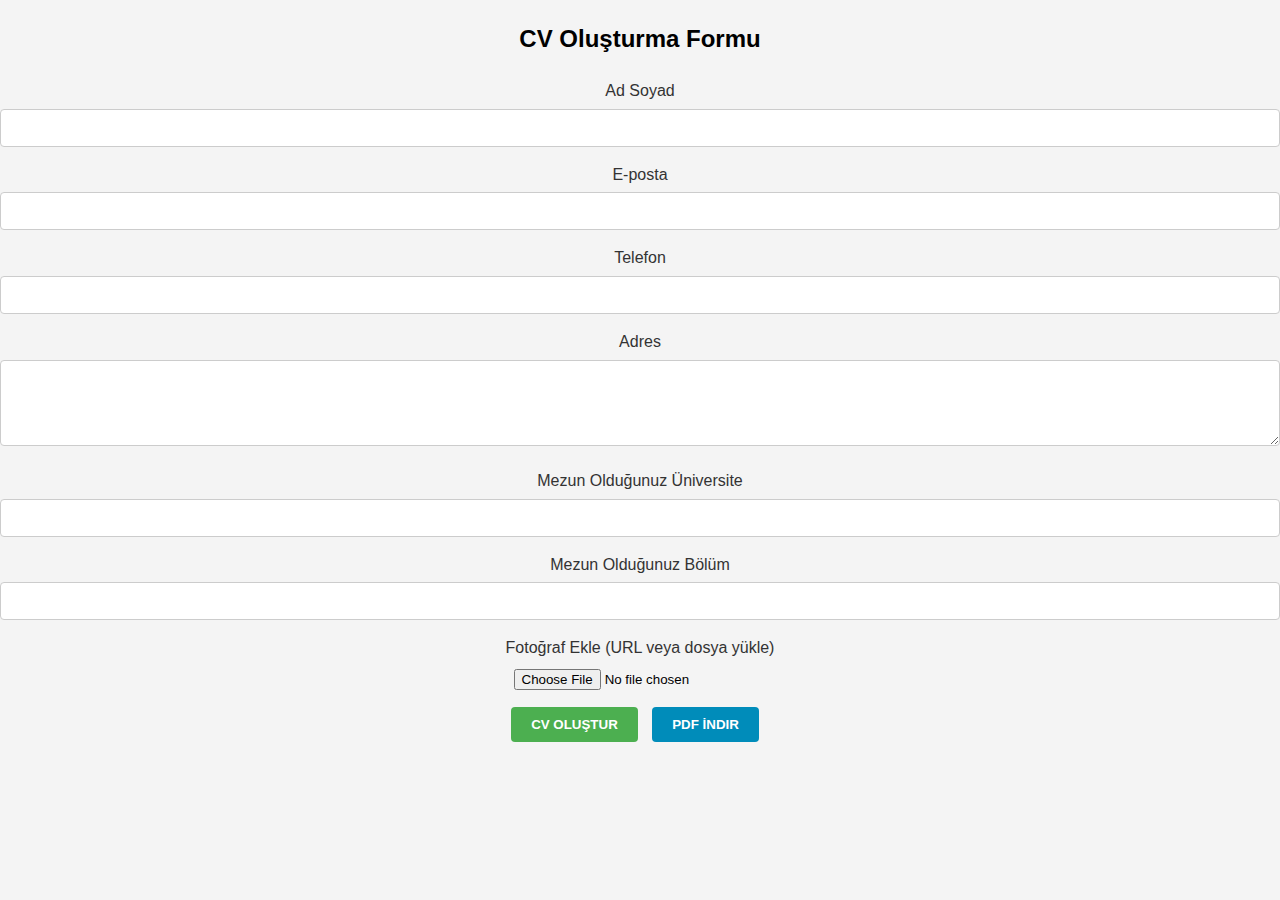
<file: cv.html>
<!DOCTYPE html>
<html lang="en">
<head>
    <meta charset="UTF-8">
    <meta name="viewport" content="width=device-width, initial-scale=1.0">
    <title>Document</title>
    <link rel="stylesheet" href="style.css">
</head>
<body>
    <!-- Modals -->
 
         <div class="cv-sample">
             <h2>CV Oluşturma Formu</h2>
             <form id="cv-form">
                 <div class="cv-section">
                     <label for="fullname">Ad Soyad</label>
                     <input type="text" id="fullname" name="fullname" required>
                 </div>
                 <div class="cv-section">
                     <label for="email">E-posta</label>
                     <input type="email" id="email" name="email" required>
                 </div>
                 <div class="cv-section">
                     <label for="phone">Telefon</label>
                     <input type="tel" id="phone" name="phone" required>
                 </div>
                 <div class="cv-section">
                     <label for="address">Adres</label>
                     <textarea id="address" name="address" rows="4"></textarea>
                 </div>
                 <div class="cv-section">
                     <label for="university">Mezun Olduğunuz Üniversite</label>
                     <input type="text" id="university" name="university" required>
                 </div>
                 <div class="cv-section">
                     <label for="department">Mezun Olduğunuz Bölüm</label>
                     <input type="text" id="department" name="department" required>
                 </div>
                 <div class="cv-section">
                     <label for="photo">Fotoğraf Ekle (URL veya dosya yükle)</label>
                     <input type="file" id="photo" name="photo">
                 </div>
                 <button type="submit" class="btn">CV Oluştur</button>
             
                 <button type="button" class="btn download">PDF İndir</button>
             </form>
         </div>
     
 
</body>
</html>
</file>
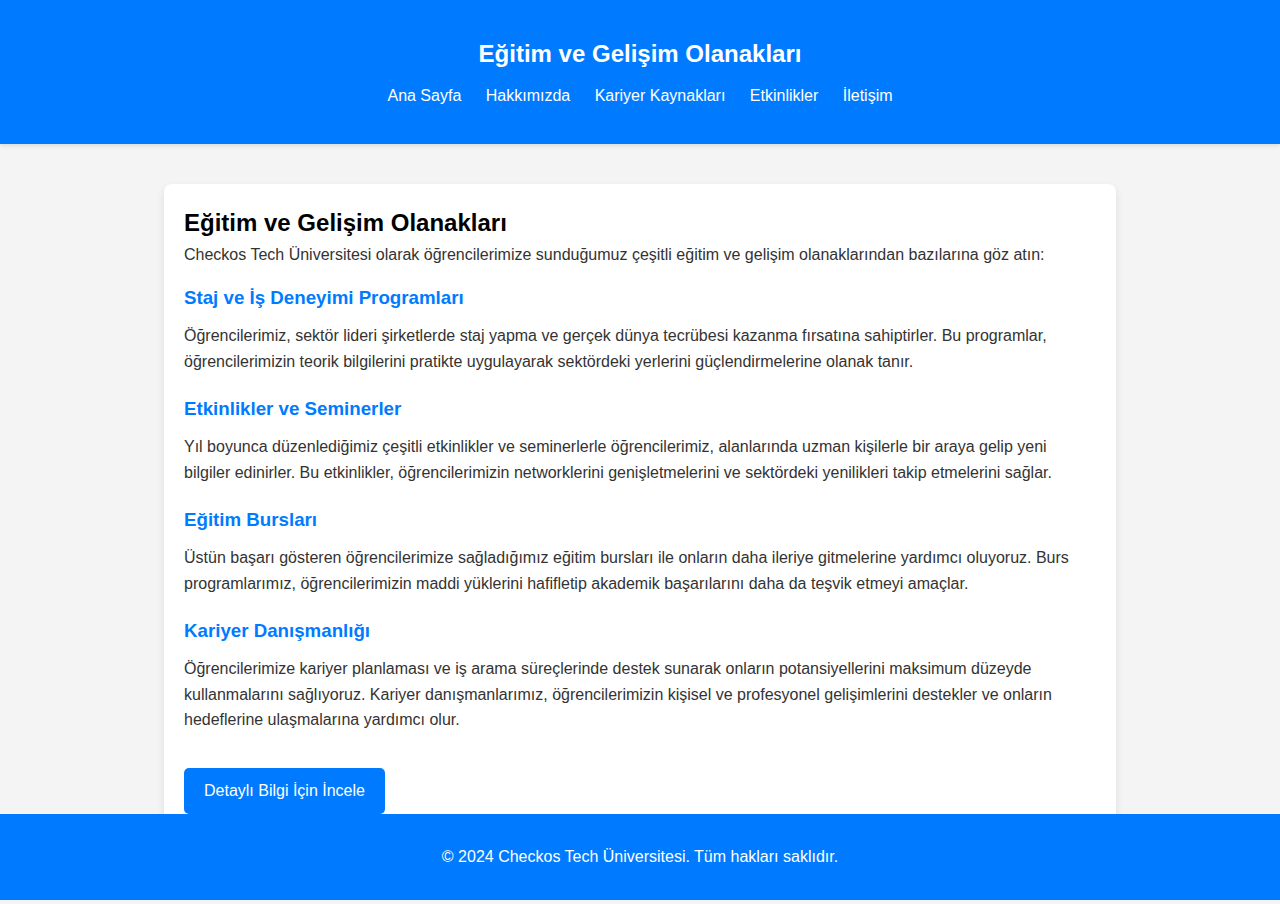
<file: eğitim.html>
<!DOCTYPE html>
<html lang="tr">
<head>
    <meta charset="UTF-8">
    <meta name="viewport" content="width=device-width, initial-scale=1.0">
    <title>Eğitim ve Gelişim Olanakları</title>
    <link rel="stylesheet" href="eğitim.css">
</head>
<body>
    <!-- Header -->
    <header>
        <div class="container">
            <h1>Eğitim ve Gelişim Olanakları</h1>
            <nav>
                <ul>
                    <li><a href="#" class="active">Ana Sayfa</a></li>
                    <li><a href="#">Hakkımızda</a></li>
                    <li><a href="#">Kariyer Kaynakları</a></li>
                    <li><a href="#">Etkinlikler</a></li>
                    <li><a href="#">İletişim</a></li>
                </ul>
            </nav>
        </div>
    </header>

    <!-- Main Content -->
    <main>
        <div class="container">
            <section class="resource-section">
                <h2>Eğitim ve Gelişim Olanakları</h2>
                <div class="education-content">
                    <p>Checkos Tech Üniversitesi olarak öğrencilerimize sunduğumuz çeşitli eğitim ve gelişim olanaklarından bazılarına göz atın:</p>
                    <ul>
                        <li>
                            <h3>Staj ve İş Deneyimi Programları</h3>
                            <p>Öğrencilerimiz, sektör lideri şirketlerde staj yapma ve gerçek dünya tecrübesi kazanma fırsatına sahiptirler. Bu programlar, öğrencilerimizin teorik bilgilerini pratikte uygulayarak sektördeki yerlerini güçlendirmelerine olanak tanır.</p>
                        </li>
                        <li>
                            <h3>Etkinlikler ve Seminerler</h3>
                            <p>Yıl boyunca düzenlediğimiz çeşitli etkinlikler ve seminerlerle öğrencilerimiz, alanlarında uzman kişilerle bir araya gelip yeni bilgiler edinirler. Bu etkinlikler, öğrencilerimizin networklerini genişletmelerini ve sektördeki yenilikleri takip etmelerini sağlar.</p>
                        </li>
                        <li>
                            <h3>Eğitim Bursları</h3>
                            <p>Üstün başarı gösteren öğrencilerimize sağladığımız eğitim bursları ile onların daha ileriye gitmelerine yardımcı oluyoruz. Burs programlarımız, öğrencilerimizin maddi yüklerini hafifletip akademik başarılarını daha da teşvik etmeyi amaçlar.</p>
                        </li>
                        <li>
                            <h3>Kariyer Danışmanlığı</h3>
                            <p>Öğrencilerimize kariyer planlaması ve iş arama süreçlerinde destek sunarak onların potansiyellerini maksimum düzeyde kullanmalarını sağlıyoruz. Kariyer danışmanlarımız, öğrencilerimizin kişisel ve profesyonel gelişimlerini destekler ve onların hedeflerine ulaşmalarına yardımcı olur.</p>
                        </li>
                    </ul>
                    <a href="#" class="btn">Detaylı Bilgi İçin İncele</a>
                </div>
            </section>
        </div>
    </main>

    <!-- Footer -->
    <footer>
        <div class="container">
            <p>&copy; 2024 Checkos Tech Üniversitesi. Tüm hakları saklıdır.</p>
        </div>
    </footer>

    <!-- Modal -->
    <div id="myModal" class="modal">
        <div class="modal-content">
            <span class="close">&times;</span>
            <h2>Eğitim ve Gelişim Olanakları</h2>
            <p>Bu modal penceresi, eğitim ve gelişim olanakları ile ilgili detaylı bilgiler içerebilir.</p>
            <button class="btn close">Kapat</button>
        </div>
    </div>

    <script src="script.js"></script>
</body>
</html>
</file>
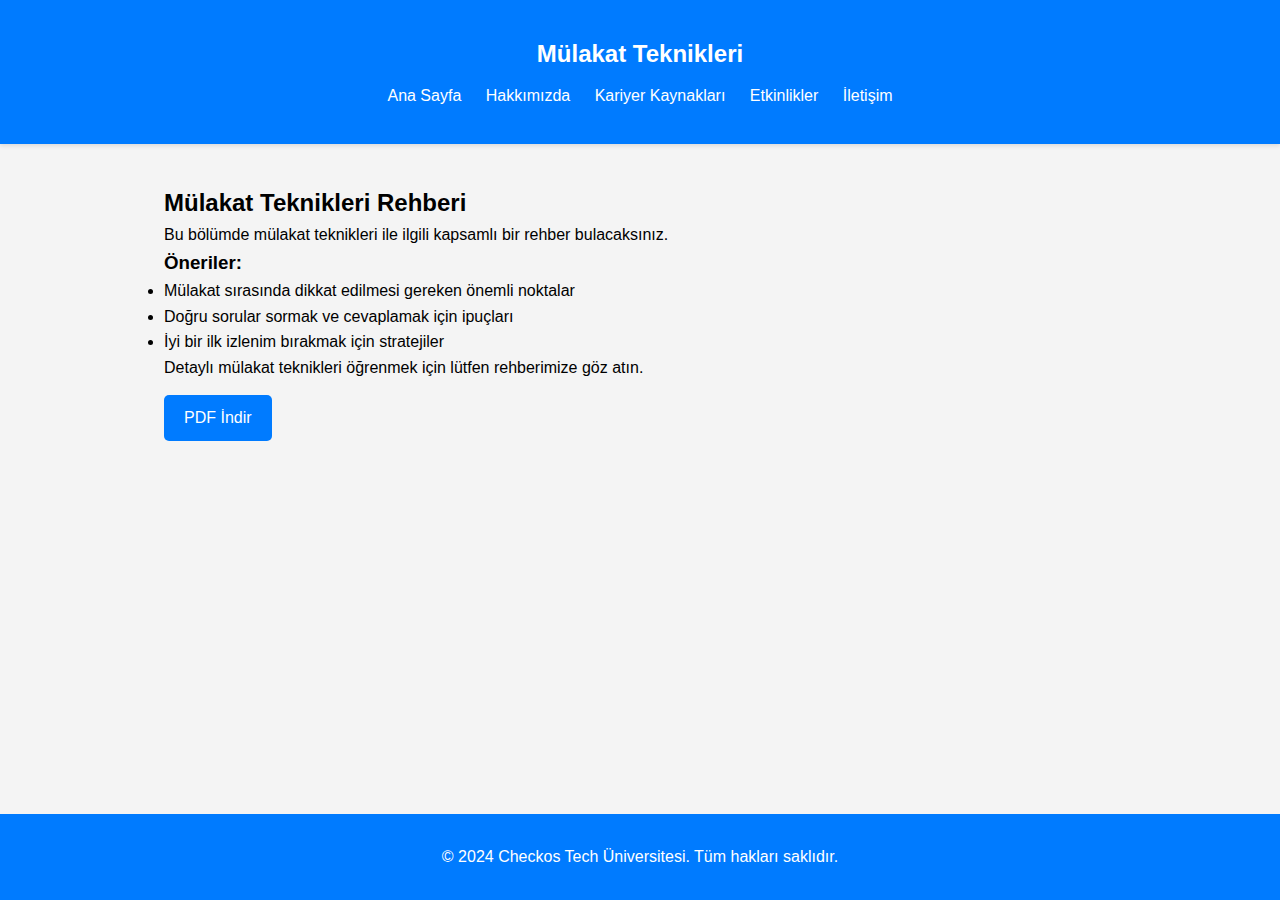
<file: mülakat.html>
<!DOCTYPE html>
<html lang="tr">
<head>
    <meta charset="UTF-8">
    <meta name="viewport" content="width=device-width, initial-scale=1.0">
    <title>Eğitim ve Gelişim Olanakları</title>
    <link rel="stylesheet" href="eğitim.css">
</head>
<body>
    <!-- Header -->
    <header>
        <div class="container">
            <h1>Mülakat Teknikleri</h1>
            <nav>
                <ul>
                    <li><a href="#" class="active">Ana Sayfa</a></li>
                    <li><a href="#">Hakkımızda</a></li>
                    <li><a href="#">Kariyer Kaynakları</a></li>
                    <li><a href="#">Etkinlikler</a></li>
                    <li><a href="#">İletişim</a></li>
                </ul>
            </nav>
        </div>
    </header>

    <!-- Main Content -->
    <main>
        <div class="container">
           
                

            <h2>Mülakat Teknikleri Rehberi</h2>
            <p>Bu bölümde mülakat teknikleri ile ilgili kapsamlı bir rehber bulacaksınız.</p>
            <h3>Öneriler:</h3>
            <ul>
                <li>Mülakat sırasında dikkat edilmesi gereken önemli noktalar</li>
                <li>Doğru sorular sormak ve cevaplamak için ipuçları</li>
                <li>İyi bir ilk izlenim bırakmak için stratejiler</li>
            </ul>
            <p>Detaylı mülakat teknikleri öğrenmek için lütfen rehberimize göz atın.</p>
            <a href="#" class="btn btn-download">PDF İndir</a>
        </div>
            </section>
        </div>
    </main>

    <!-- Footer -->
    <footer>
        <div class="container">
            <p>&copy; 2024 Checkos Tech Üniversitesi. Tüm hakları saklıdır.</p>
        </div>
    </footer>

    <!-- Modal -->
    <div id="myModal" class="modal">
        <div class="modal-content">
            <span class="close">&times;</span>
            <h2>Eğitim ve Gelişim Olanakları</h2>
            <p>Bu modal penceresi, eğitim ve gelişim olanakları ile ilgili detaylı bilgiler içerebilir.</p>
            <button class="btn close">Kapat</button>
        </div>
    </div>

    <script src="script.js"></script>
</body>
</html>
</file>
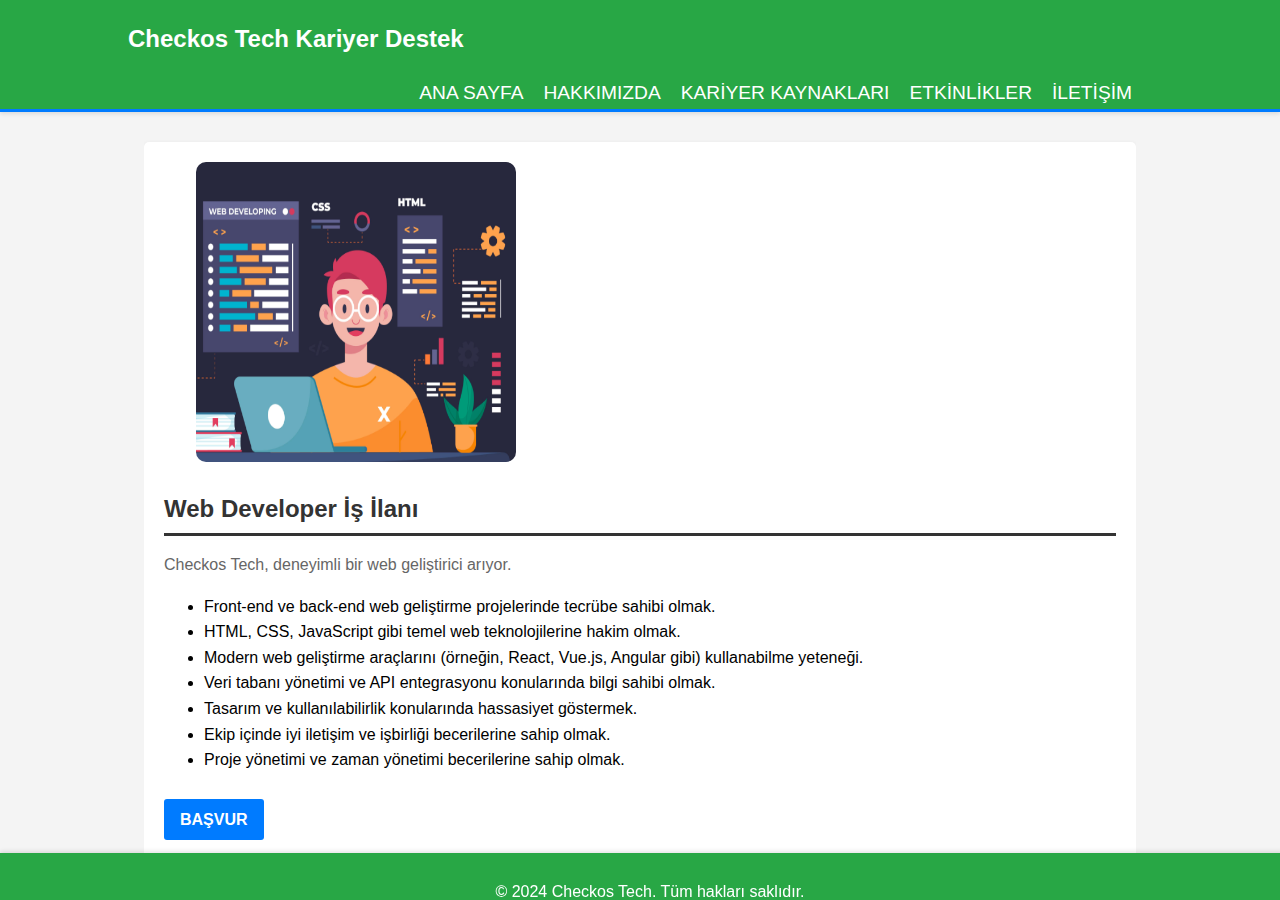
<file: web.html>
<!DOCTYPE html>
<html lang="tr">
<head>
    <meta charset="UTF-8">
    <meta name="viewport" content="width=device-width, initial-scale=1.0">
    <title>Web Developer İş İlanı - Checkos Tech</title>
    <link rel="stylesheet" href="style.css"> <!-- Opsiyonel: Stil dosyası -->
    <style>
        /* Opsiyonel: İç stil */
        body {
            font-family: Arial, sans-serif;
            line-height: 1.6;
            background-color: #f4f4f4;
            margin: 0;
            padding: 0;
        }
        .job-card {
            background: #fff;
            padding: 20px;
            margin: 10px 0;
            border-radius: 5px;
            box-shadow: 0 2px 5px rgba(0,0,0,0.1);
        }
        .job-card h3 {
            color: #333;
        }
        .job-card p {
            color: #666;
        }
        .job-card .btn {
            display: inline-block;
            background: #007bff;
            color: #fff;
            padding: 8px 16px;
            text-decoration: none;
            border-radius: 3px;
            margin-top: 10px;
        }
        .job-card .btn:hover {
            background: #0056b3;
        }
    </style>
</head>
<body>
    <header>
        <div class="container">
            <h1>Checkos Tech Kariyer Destek</h1>
            <nav>
                <ul>
                    <li><a href="#" class="active">Ana Sayfa</a></li>
                    <li><a href="#">Hakkımızda</a></li>
                    <li class="dropdown">
                        <a href="#">Kariyer Kaynakları</a>
                        <div class="dropdown-content">
                            <a href="#">Güncel İş İlanları</a>
                            <a href="#">CV Hazırlama Rehberi</a>
                            <a href="#">Mülakat Teknikleri</a>
                            <a href="#">Eğitim ve Gelişim Fırsatları</a>
                        </div>
                    </li>
                    <li><a href="#">Etkinlikler</a></li>
                    <li><a href="#">İletişim</a></li>
                </ul>
            </nav>
        </div>
    </header>

    <main>
        <div class="container">
            <section class="job-card">
                <img src="iş10.png" alt="Web Developer">
                <h2>Web Developer İş İlanı</h2>
                <p>Checkos Tech, deneyimli bir web geliştirici arıyor.</p>
                <ul>
                    <li>Front-end ve back-end web geliştirme projelerinde tecrübe sahibi olmak.</li>
                    <li>HTML, CSS, JavaScript gibi temel web teknolojilerine hakim olmak.</li>
                    <li>Modern web geliştirme araçlarını (örneğin, React, Vue.js, Angular gibi) kullanabilme yeteneği.</li>
                    <li>Veri tabanı yönetimi ve API entegrasyonu konularında bilgi sahibi olmak.</li>
                    <li>Tasarım ve kullanılabilirlik konularında hassasiyet göstermek.</li>
                    <li>Ekip içinde iyi iletişim ve işbirliği becerilerine sahip olmak.</li>
                    <li>Proje yönetimi ve zaman yönetimi becerilerine sahip olmak.</li>
                </ul>
                <a href="#" class="btn">Başvur</a>
            </section>
        </div>
    </main>

    <footer>
        <div class="container">
            <p>&copy; 2024 Checkos Tech. Tüm hakları saklıdır.</p>
        </div>
    </footer>
</body>
</html>
</file>
<file: style.css>
/* Genel stiller */
body {
    font-family: Arial, sans-serif;
    line-height: 1.6;
    background-color: #f4f4f4;
    margin: 0;
    padding: 0;
   
   
    
  
}

.container {
    width: 80%;

    overflow: hidden;
    margin-top: 1rem;
    
}


header {
    background: #f8f9fa; /* Header arka plan rengi */
    color: #333;
    padding-top: 20px;
    min-height: 70px;
    border-bottom: #007bff 3px solid;
    box-shadow: 0 2px 4px rgba(0, 0, 0, 0.1);
    transition: box-shadow 0.3s ease-in-out;
}

header a {
    color: #333;
    text-decoration: none;
    text-transform: uppercase;
    font-size: 16px;
}

header ul {
    margin: 0;
    padding: 0;
    list-style: none;
    float: right;
    margin-right: 20px;
}

header ul li {
    display: inline;
    float: left;
    margin-left: 5%;
    padding-top: 20px;
}

header ul li a {
    font-size: 1.2em;
    padding: 5px 0;
    text-decoration: none;
    color: #333;
    transition: color 0.3s ease;
}

header ul li:hover {
    border-bottom: 3px solid #ffcc00;
    padding-bottom: 5px;
}

header ul li a:hover {
    color: #ffcc00;
}

main {
    padding: 3rem 5rem;
    min-height: 200px;
    
}

section {
    margin-bottom: 20px;
 
    background: #ffffff;
    padding: 20px;
    border-radius: 8px;
    box-shadow: 0 2px 4px rgba(0, 0, 0, 0.1);
  
   
}

section h2 {
    border-bottom: 3px solid #333333;
    color: #333333;
    padding-bottom: 5px;
    margin-bottom: 10px;
}

section p {
    color: #666666;
}

footer {
    text-align: center;
    padding: 10px;
    background: #333;
    color: #fff;
    position: fixed;
    bottom: 0;
    width: 100%;
    box-shadow: 0 -2px 4px rgba(0, 0, 0, 0.1);
    transition: box-shadow 0.3s ease-in-out;
}
/* Modal */
.modal {
    display: none;
    position: fixed;
    z-index: 1000;
    left: 0;
    top: 0;
    width: 100%;
    height: 100%;
    overflow: auto;
    background-color: rgba(0, 0, 0, 0.5);
    transition: opacity 0.3s ease;
}

.modal.show {
    display: block;
    opacity: 1;
}

.modal-content {
    background-color: #fff;
    margin: 10% auto;
    padding: 20px;
    border-radius: 8px;
    box-shadow: 0 0 15px rgba(0, 0, 0, 0.2);
    max-width: 80%;
    max-height: 80%;
    overflow-y: auto;
    opacity: 0;
    transition: transform 0.3s ease, opacity 0.3s ease;
    transform: translateY(-50px);
}

.modal.show .modal-content {
    opacity: 1;
    transform: translateY(0);
}

.close {
    position: absolute;
    top: 10px;
    right: 10px;
    font-size: 20px;
    color: #666;
    cursor: pointer;
}



.cv-sample {
    text-align: center;
}

.cv-section {
    margin-bottom: 15px;
}

.cv-section label {
    display: block;
    margin-bottom: 5px;
    color: #333;
}

.cv-section input[type="text"],
.cv-section input[type="email"],
.cv-section input[type="tel"],
.cv-section textarea {
    width: 100%;
    padding: 10px;
    border: 1px solid #ccc;
    border-radius: 4px;
    box-sizing: border-box;
    font-size: 14px;
}

.cv-section textarea {
    resize: vertical;
}

.btn {
    background-color: #4CAF50;
    color: white;
    padding: 10px 20px;
    border: none;
    border-radius: 4px;
    cursor: pointer;
    margin-right: 10px;
    text-transform: uppercase;
    font-weight: bold;
    transition: background-color 0.3s ease;
}

.btn.close {
    background-color: #f44336;
}

.btn.download {
    background-color: #008CBA;
}

.btn:hover {
    background-color: #45a049;
}

.btn:active {
    transform: translateY(1px);
}

.job-list {
    display: grid;
    grid-template-columns: repeat(2, 1fr);
    gap: 20px;
}

.job-card {
    background-color: #fff;
    padding: 20px;
    border-radius: 10px;
    box-shadow: 0 4px 8px rgba(0, 0, 0, 0.2);
    transition: transform 0.3s ease-in-out;
}

.job-card:hover {
    transform: translateY(-5px);
}

.job-card h3 {
    margin-bottom: 10px;
    color: #333;
}

.job-card p {
    margin-bottom: 15px;
    color: #666;
}

.job-card .btn {
    display: inline-block;
    background-color: #007bff;
    color: #fff;
    text-decoration: none;
    padding: 8px 15px;
    border-radius: 5px;
    transition: background-color 0.3s ease;
}

.job-card .btn:hover {
    background-color: #0056b3;
}

.job-card img {
    width: 320px;
    height: 300px;
    margin-left: 2rem;
    border-radius: 10px;
}

/* Genel stiller */
body {
    font-family: Arial, sans-serif;
    line-height: 1.6;
    background-color: #f4f4f4;
    margin: 0;
    padding: 0;
}

.container {
    width: 80%;
    margin: auto;
    overflow: hidden;
}

header {
    background: #28a745; /* Yeşil arka plan rengi */
    color: #fff;
    padding-top: 20px;
    min-height: 70px;
    border-bottom: #007bff 3px solid;
    box-shadow: 0 2px 4px rgba(0, 0, 0, 0.1);
    transition: box-shadow 0.3s ease-in-out;
}

header h1 {
    margin: 0;
    font-size: 24px;
}

header a {
    color: #fff;
    text-decoration: none;
    font-size: 16px;
    transition: color 0.3s ease;
}

header ul {
    margin: 0;
    padding: 0;
    list-style: none;
    float: right;
    margin-right: 20px;
}

header ul li {
    display: inline-block;
    margin-left: 20px;
    padding-top: 20px;
}

header ul li a {
    text-decoration: none;
    color: #fff;
}

header ul li a:hover {
    color: #ffc107;
}

.dropdown {
    position: relative;
}

.dropdown-content {
    display: none;
    position: absolute;
    background-color: #f9f9f9;
    box-shadow: 0 8px 16px 0 rgba(0,0,0,0.2);
    z-index: 1;
}

.dropdown-content a {
    color: #333;
    padding: 12px 16px;
    text-decoration: none;
    display: block;
    transition: background-color 0.3s ease;
}

.dropdown-content a:hover {
    background-color: #f1f1f1;
}

.dropdown:hover .dropdown-content {
    display: block;
}

main {
    padding: 20px;
   
}

.resource-section {
    margin-bottom:1rem;
   
    background: #ffffff;
    padding: 20px;
    border-radius: 8px;
    box-shadow: 0 4px 8px rgba(0, 0, 0, 0.1);
    transition: transform 0.3s ease-in-out;
}

.resource-section:hover {
    transform: translateY(-5px);
}

.resource-section h2 {
    border-bottom: 3px solid #333333;
    color: #333333;
    padding-bottom: 5px;
    margin-bottom: 10px;
}

.resource-section p {
    color: #666666;
}

.resource-section .btn {
    display: inline-block;
    background-color: #007bff;
    color: #fff;
    text-decoration: none;
    padding: 8px 15px;
    border-radius: 5px;
    transition: background-color 0.3s ease;
}

.resource-section .btn:hover {
    background-color: #0056b3;
}

footer {
    text-align: center;
    padding: 10px;
    background: #28a745; /* Yeşil arka plan rengi */
    color: #fff;
    position: fixed;
    bottom: 0;
    width: 100%;
    box-shadow: 0 -2px 4px rgba(0, 0, 0, 0.1);
    transition: box-shadow 0.3s ease-in-out;
   
    height: 1.7rem;
}

.interview-guide{
    margin: 3rem;
}

/* Responsive düzenleme */
@media screen and (max-width: 600px) {
    .container {
        width: 100%;
    }
}

.video-container {
    background-color: #fff;
    padding: 20px;
    margin-top: 20px;
    border-radius: 8px;
    box-shadow: 0 0 10px rgba(0, 0, 0, 0.1);
    margin: 4rem;
    margin-left: 12rem;
    width: 70%;
  
}

.video{
    height: 500px;
    width: 100%;
}
.video-container:hover {
    box-shadow: 0 0 20px rgba(0, 0, 0, 0.2);
 
}

.video-container h3 {
    margin-top: 0;
    font-size: 1.5rem;
}

.video-container p {
    color: #666;
}
</style>
</file>
<file: eğitim.css>
/* Reset and General Styles */
* {
    box-sizing: border-box;
    margin: 0;
    padding: 0;
}

body {
    font-family: Arial, sans-serif;
    line-height: 1.6;
    background-color: #f4f4f4;
}

.container {
    width: 80%;
    margin: auto;
    overflow: hidden;
    padding: 20px;
}

header {
    background-color: #007bff;
    color: #fff;
    padding: 15px 0;
    box-shadow: 0 2px 4px rgba(0, 0, 0, 0.1);
}

header h1 {
    margin: 0;
    font-size: 24px;
    text-align: center;
}

nav ul {
    list-style-type: none;
    text-align: center;
    margin-top: 10px;
}

nav ul li {
    display: inline;
    margin: 0 10px;
}

nav ul li a {
    color: #fff;
    text-decoration: none;
    font-size: 16px;
    transition: color 0.3s ease;
}

nav ul li a:hover {
    color: #ffc107;
}

main {
    padding: 20px;
}

.resource-section {
    margin-bottom: 30px;
    background-color: #fff;
    padding: 20px;
    border-radius: 8px;
    box-shadow: 0 4px 8px rgba(0, 0, 0, 0.1);
}

.education-content {
    color: #333;
}

.education-content ul {
    margin-top: 15px;
    list-style-type: none;
}

.education-content ul li {
    margin-bottom: 20px;
}

.education-content h3 {
    color: #007bff;
    margin-bottom: 10px;
}

.btn {
    display: inline-block;
    background-color: #007bff;
    color: #fff;
    text-decoration: none;
    padding: 10px 20px;
    border-radius: 5px;
    transition: background-color 0.3s ease;
    margin-top: 15px;
}

.btn:hover {
    background-color: #0056b3;
}

footer {
    text-align: center;
    padding: 10px;
    background-color: #007bff;
    color: #fff;
    position: fixed;
    bottom: 0;
    width: 100%;
}

/* Modal Styles */
.modal {
    display: none;
    position: fixed;
    z-index: 1000;
    left: 0;
    top: 0;
    width: 100%;
    height: 100%;
    overflow: auto;
    background-color: rgba(0, 0, 0, 0.5);
    transition: opacity 0.3s ease;
}

.modal.show {
    display: block;
    opacity: 1;
}

.modal-content {
    background-color: #fff;
    margin: 10% auto;
    padding: 20px;
    border-radius: 8px;
    box-shadow: 0 0 15px rgba(0, 0, 0, 0.2);
    max-width: 80%;
    max-height: 80%;
    overflow-y: auto;
    opacity: 0;
    transition: transform 0.3s ease, opacity 0.3s ease;
    transform: translateY(-50px);
}

.modal.show .modal-content {
    opacity: 1;
    transform: translateY(0);
}

.close {
    position: absolute;
    top: 10px;
    right: 10px;
    font-size: 20px;
    color: #666;
    cursor: pointer;
}

.close:hover {
    color: #333;
}
</file>
